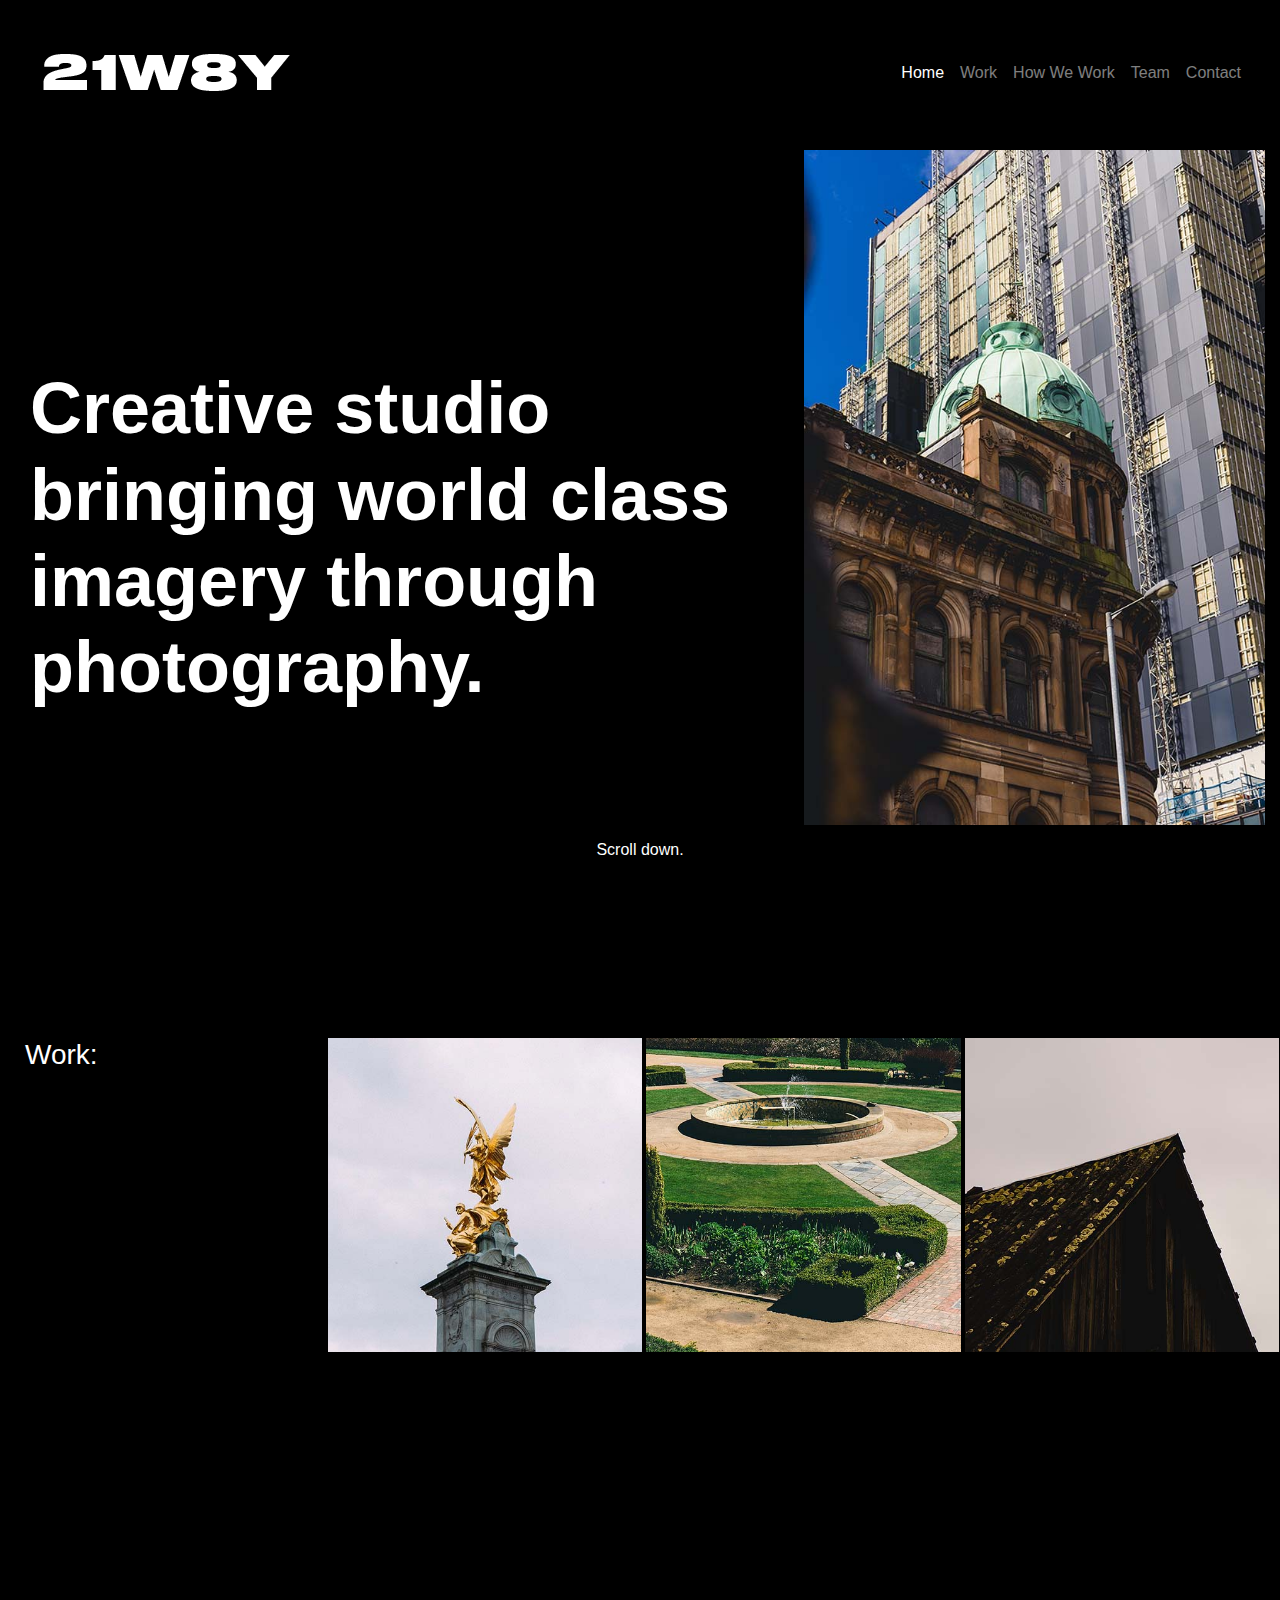
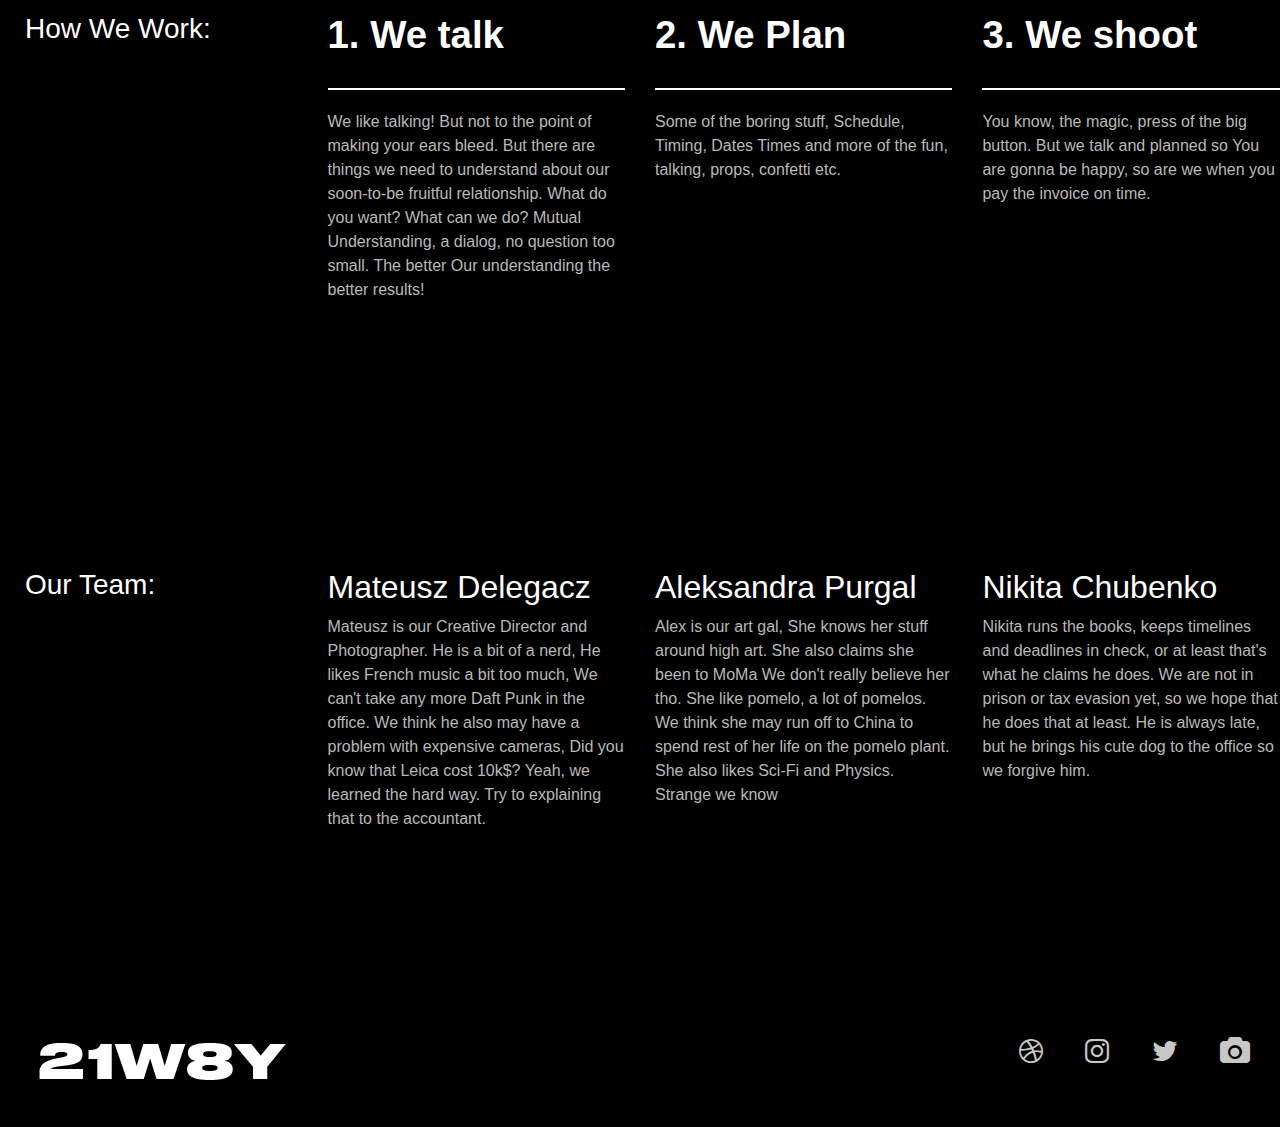
<file: index.html>
<!DOCTYPE html>
<html lang="en">
<head>
  <meta charset="UTF-8">
  <meta name="viewport" content="width=device-width, initial-scale=1.0">
  <meta http-equiv="X-UA-Compatible" content="ie=edge">
  <link rel="shortcut icon" type="image/png" href="assets/favicon.png" />
  <link rel="stylesheet" href="https://stackpath.bootstrapcdn.com/bootstrap/4.3.1/css/bootstrap.min.css">
  <link rel="stylesheet" href="https://stackpath.bootstrapcdn.com/font-awesome/4.7.0/css/font-awesome.min.css">
  <link rel="stylesheet" href="./css/lightboxgallery-min.css">
  <link rel="stylesheet" href="./css/styles.css">
  <script src="https://code.jquery.com/jquery-3.3.1.slim.min.js"
    integrity="sha384-q8i/X+965DzO0rT7abK41JStQIAqVgRVzpbzo5smXKp4YfRvH+8abtTE1Pi6jizo"
    crossorigin="anonymous"></script>
  <script src="https://ajax.googleapis.com/ajax/libs/jquery/1.12.4/jquery.min.js"></script>
  <script src="./js/lightboxgallery-min.js"></script>
  <title>21W8Y - Creative Photography Agency</title>
</head>
<body>
  <header class="container">
    <nav class="navbar navbar-expand-md navbar-dark ">
      <a class="navbar-brand logo" href="index.html">
        <img src="assets/logo.png" alt="21W8Y" />
      </a>
      <button class="navbar-toggler" type="button" data-toggle="collapse" data-target="#main-menu"
        aria-controls="main-menu" aria-expanded="false" aria-label="Toggle navigation">
        <span class="navbar-toggler-icon"></span>
      </button>
      <div class="collapse navbar-collapse" id="main-menu">
        <ul class="navbar-nav ml-auto">
          <li class="nav-item active">
            <a class="nav-link" href="index.html">Home <span class="sr-only">(current)</span></a>
          </li>
          <li class="nav-item">
            <a class="nav-link" href="#work">Work</a>
          </li>
          <li class="nav-item">
            <a class="nav-link" href="#how-we-work">How We Work</a>
          </li>
          <li class="nav-item">
            <a class="nav-link" href="#team">Team</a>
          </li>
          <li class="nav-item">
            <a class="nav-link" href="contact.html">Contact</a>
          </li>
        </ul>
      </div>
    </nav>
  </header>
  <section class="container-fluid hero-section" id="home">
    <div class="container">
      <div class="row hero">
        <div class="d-none d-sm-none d-md-flex col-md-12 hero-backround">
          <img src="assets/mateusz-delegacz-672424-2-unsplash.jpg" class="img-fluid hero-image"
            alt="mateusz-delegacz-672424-unsplash">
        </div>
        <div class="col-sm-12 col-lg-8 hero-text">
          <h1>Creative studio bringing world class imagery through photography.</h1>
        </div>
      </div>
      <div class="row">
        <div class="d-none d-sm-none d-md-block col-md-12 scroll-request">
          <p>Scroll down.</p>
        </div>
      </div>
    </div>
  </section>
  <section class="container" id="work">
    <div class="row">
      <div class="col-xs-12 col-md-3">
        <h3 class="section-heading">Work:</h3>
      </div>
      <div class="col-xs-12 col-md-9">
        <div class="lightboxgallery-gallery clearfix">
          <a class="lightboxgallery-gallery-item " target="_blank" href="./assets/mateusz-delegacz-417770-unsplash.jpg"
            data-title="London" data-alt="Rahul Anil" data-desc="">
            <div class="gallery-item">
              <img src="./assets/thumb-mateusz-delegacz-417770-unsplash.jpg" title="London" alt="London">
              <div class="lightboxgallery-gallery-item-content">
                <span class="lightboxgallery-gallery-item-title">London</span>
              </div>
            </div>
          </a>
          <a class="lightboxgallery-gallery-item " target="_blank" href="./assets/mateusz-delegacz-672425-unsplash.jpg"
            data-title="Belfast" data-alt="Rahul Anil" data-desc="">
            <div class="gallery-item">
              <img src="./assets/thumb-mateusz-delegacz-672425-unsplash.jpg" title="Belfast" alt="Belfast">
              <div class="lightboxgallery-gallery-item-content">
                <span class="lightboxgallery-gallery-item-title">Belfast</span>
              </div>
            </div>
          </a>
          <a class="lightboxgallery-gallery-item " target="_blank" href="./assets/mateusz-delegacz-386786-unsplash.jpg"
            data-title="Poland" data-alt="Rahul Anil" data-desc="">
            <div class="gallery-item">
              <img src="./assets/thumb-mateusz-delegacz-386786-unsplash.jpg" title="Poland" alt="Poland">
              <div class="lightboxgallery-gallery-item-content">
                <span class="lightboxgallery-gallery-item-title">Poland</span>
              </div>
            </div>
          </a>
        </div>
      </div>
    </div>
  </section>
  <section class="container" id="how-we-work">
    <div class="row">
      <div class="col-xs-12 col-md-3">
        <h3 class="section-heading">How We Work:</h3>
      </div>
      <div class="col-xs-12 col-md-9">
        <div class="row">
          <div class="step-element col-11 col-md-4">
            <h1 class="step-number">1. We talk</h1>
            <p class="step-text">
              We like talking! But not to the point of making your ears bleed. But there are things we need to
              understand about our soon-to-be fruitful relationship. What do you want? What can we do? Mutual
              Understanding, a dialog, no question too small. The better Our understanding the better results!
            </p>
          </div>
          <div class="step-element col-11 col-md-4">
            <h1 class="step-number">2. We Plan</h1>
            <p class="step-text">
              Some of the boring stuff, Schedule, Timing, Dates Times and more of the fun, talking, props, confetti etc.
            </p>
          </div>
          <div class="step-element col-11 col-md-4">
            <h1 class="step-number">3. We shoot</h1>
            <p class="step-text">
              You know, the magic, press of the big button. But we talk and planned so You are gonna be happy, so are we
              when you pay the invoice on time.</p>
          </div>
        </div>
      </div>
    </div>
  </section>
  <section class="container" id="team">
    <div class="row team-wrap">
      <div class="col-xs-12 col-md-3">
        <h3 class="section-heading">Our Team:</h3>
      </div>
      <div class="col-xs-12 col-md-3">
        <h2>Mateusz Delegacz</h2>
        <p>Mateusz is our Creative Director and Photographer. He is a bit of a nerd, He likes French music a bit too much, We can't take any more Daft Punk in the office. We think he also may have a problem with expensive cameras, Did you know that Leica cost 10k$? Yeah, we learned the hard way. Try to explaining that to the accountant.</div>
      <div class="col-xs-12 col-md-3">
        <h2>Aleksandra Purgal</h2>
        <p>Alex is our art gal, She knows her stuff around high art. She also claims she been to MoMa We don't really believe her tho. She like pomelo, a lot of pomelos. We think she may run off to China to spend rest of her life on the pomelo plant. She also likes Sci-Fi and Physics. Strange we know</div>
      <div class="col-xs-12 col-md-3">
        <h2>Nikita Chubenko</h2>
        <p>Nikita runs the books, keeps timelines and deadlines in check, or at least that's what he claims he does. We are not in prison or tax evasion yet, so we hope that he does that at least. He is always late, but he brings his cute dog to the office so we forgive him. </p>
      </div>
    </div>
  </section>
  <div class="container-fluid backTopwrap">
    <a id="back-to-top" href="#" class="btn btn-lg back-to-top" role="button" title="Click to return on the top page"
      data-toggle="tooltip" data-placement="left"><span class="">Back to top</span></a>
  </div>
  <footer class="container">
    <div class="row">
      <div class="d-none d-md-flex col-md-4">
        <a href="index.html" class="logo">
          <img src="assets/logo.png" alt="21W8Y" />
        </a>
      </div>
      <div class="col-xs-12 col-md-8 footer-socials">
        <ul class="list-inline">
          <li class="list-inline-item">
            <a href="https://dribbble.com/iled" target="_blank"><i class="fa fa-dribbble"></i></a>
          </li>
          <li class="list-inline-item">
            <a href="https://www.instagram.com/deli_/" target="_blank"><i class="fa fa-instagram"></i></a>
          </li>
          <li class="list-inline-item">
            <a href="https://twitter.com/delegacz" target="_blank"><i class="fa fa-twitter"></i></a>
          </li>
          <li class="list-inline-item">
            <a href="https://unsplash.com/@21w8y" target="_blank"><i class="fa fa-camera"></i></a>
          </li>
        </ul>
      </div>
    </div>
  </footer>
  <script src="https://cdnjs.cloudflare.com/ajax/libs/popper.js/1.14.7/umd/popper.min.js"
    integrity="sha384-UO2eT0CpHqdSJQ6hJty5KVphtPhzWj9WO1clHTMGa3JDZwrnQq4sF86dIHNDz0W1"
    crossorigin="anonymous"></script>
  <script src="https://stackpath.bootstrapcdn.com/bootstrap/4.3.1/js/bootstrap.min.js"
    integrity="sha384-JjSmVgyd0p3pXB1rRibZUAYoIIy6OrQ6VrjIEaFf/nJGzIxFDsf4x0xIM+B07jRM"
    crossorigin="anonymous"></script>
  <script>
    jQuery(function ($) {
      $(document).on('click', '.lightboxgallery-gallery-item', function (event) {
        event.preventDefault();
        $(this).lightboxgallery({
          showCounter: true,
          showTitle: true,
          showDescription: true
        });
      });
    });
  </script>
  <script>
    $(document).on('click', '.navbar a[href^="#"]', function (event) {
      event.preventDefault();

      $('html, body').animate({
        scrollTop: $($.attr(this, 'href')).offset().top
      }, 500);
    });
  </script>
  <script>
    $(document).ready(function () {
      $(window).scroll(function () {
        if ($(this).scrollTop() > 450) {
          $('#back-to-top').fadeIn();
        } else {
          $('#back-to-top').fadeOut();
        }
      });
      $('#back-to-top').click(function () {
        $('body,html').animate({
          scrollTop: 0
        }, 800);
        return false;
      });
    });
  </script>
</body>
</html>
</file>
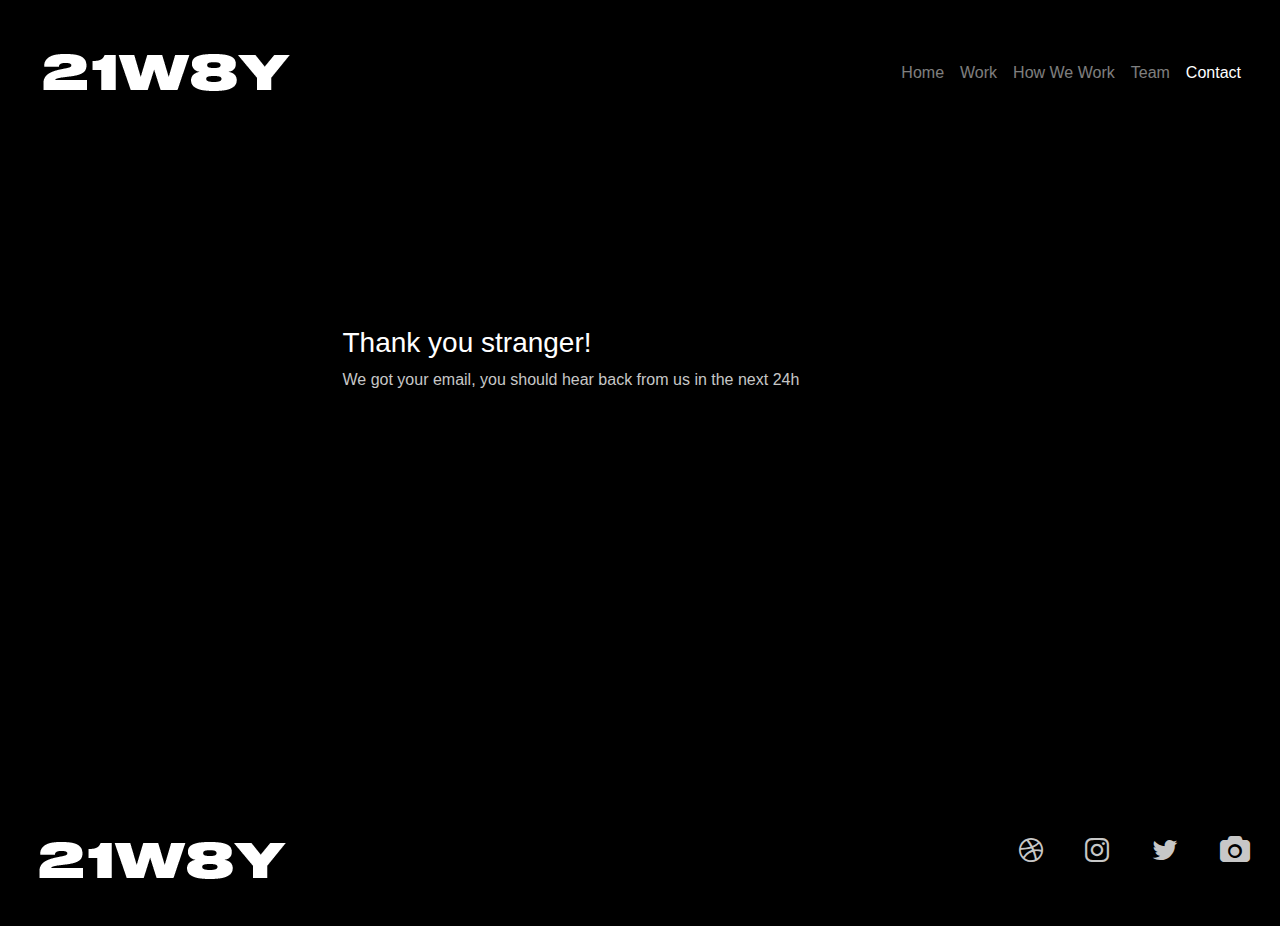
<file: contact-sucess.html>
<!DOCTYPE html>
<html lang="en">
<head>
    <meta charset="UTF-8">
    <meta name="viewport" content="width=device-width, initial-scale=1.0">
    <meta http-equiv="X-UA-Compatible" content="ie=edge">
    <link rel="shortcut icon" type="image/png" href="assets/favicon.png" />
    <link rel="stylesheet" href="https://stackpath.bootstrapcdn.com/bootstrap/4.3.1/css/bootstrap.min.css">
    <link rel="stylesheet" href="https://stackpath.bootstrapcdn.com/font-awesome/4.7.0/css/font-awesome.min.css">
    <link rel="stylesheet" href="./css/styles.css">
    <script src="https://code.jquery.com/jquery-3.3.1.slim.min.js"
        integrity="sha384-q8i/X+965DzO0rT7abK41JStQIAqVgRVzpbzo5smXKp4YfRvH+8abtTE1Pi6jizo"
        crossorigin="anonymous"></script>
    <script src="https://ajax.googleapis.com/ajax/libs/jquery/1.12.4/jquery.min.js"></script>
    <title>21W8Y - Creative Photography Agency</title>
</head>
<body>
    <header class="container">
        <nav class="navbar navbar-expand-md navbar-dark container-fluid">
            <a class="navbar-brand logo" href="#">
                <img src="assets/logo.png" alt="21W8Y" />
            </a>
            <button class="navbar-toggler" type="button" data-toggle="collapse" data-target="#main-menu"
                aria-controls="main-menu" aria-expanded="false" aria-label="Toggle navigation">
                <span class="navbar-toggler-icon"></span>
            </button>
            <div class="collapse navbar-collapse" id="main-menu">
                <ul class="navbar-nav ml-auto">
                        <li class="nav-item">
                                <a class="nav-link" href="index.html">Home <span class="sr-only">(current)</span></a>
                            </li>
                            <li class="nav-item">
                                <a class="nav-link" href="index.html#work">Work</a>
                            </li>
                            <li class="nav-item">
                                <a class="nav-link" href="index.html#how-we-work">How We Work</a>
                            </li>
                            <li class="nav-item">
                                <a class="nav-link" href="index.html#team">Team</a>
                            </li>
                            <li class="nav-item active">
                                <a class="nav-link" href="contact.html">Contact</a>
                            </li>
                </ul>
            </div>
        </nav>
    </header>
    <section class="container" id="contact">
            <div class="row">
                    <div class="empspace d-none d-sm-none d-md-flex col-md-3">
                        
                    </div>
                    <div class="col-xs-12 col-sm-12 col-md-9">
                        <div class="contact-content contact-content-sucess">
                        <h3>Thank you stranger!</h3>
                        <p>We got your email, you should hear back from us in the next 24h</p>
                        </div>
                </div>  
    </section>
    <footer class="container">
        <div class="row">
            <div class="d-none d-md-flex col-md-4">
                <a href="index.html" class="logo">
                    <img src="assets/logo.png" alt="21W8Y" />
                </a>
            </div>
            <div class="col-xs-12 col-md-8 footer-socials">
                <ul class="list-inline">
                    <li class="list-inline-item">
                        <a href="https://dribbble.com/iled" target="_blank"><i class="fa fa-dribbble"></i></a>
                    </li>
                    <li class="list-inline-item">
                        <a href="https://www.instagram.com/deli_/" target="_blank"><i class="fa fa-instagram"></i></a>
                    </li>
                    <li class="list-inline-item">
                        <a href="https://twitter.com/delegacz" target="_blank"><i class="fa fa-twitter"></i></a>
                    </li>
                    <li class="list-inline-item">
                        <a href="https://unsplash.com/@21w8y" target="_blank"><i class="fa fa-camera"></i></a>
                    </li>
                </ul>
            </div>
        </div>
    </footer>
    <script src="https://cdnjs.cloudflare.com/ajax/libs/popper.js/1.14.7/umd/popper.min.js"
        integrity="sha384-UO2eT0CpHqdSJQ6hJty5KVphtPhzWj9WO1clHTMGa3JDZwrnQq4sF86dIHNDz0W1"
        crossorigin="anonymous"></script>
    <script src="https://stackpath.bootstrapcdn.com/bootstrap/4.3.1/js/bootstrap.min.js"
        integrity="sha384-JjSmVgyd0p3pXB1rRibZUAYoIIy6OrQ6VrjIEaFf/nJGzIxFDsf4x0xIM+B07jRM"
        crossorigin="anonymous"></script>
    <script type="text/javascript">
        jQuery(function ($) {
            $(document).on('click', '.lightboxgallery-gallery-item', function (event) {
                event.preventDefault();
                $(this).lightboxgallery({
                    showCounter: true,
                    showTitle: true,
                    showDescription: true
                });
            });
        });
    </script>
    <script>
        $(document).on('click', 'a[href^="#"]', function (event) {
            event.preventDefault();

            $('html, body').animate({
                scrollTop: $($.attr(this, 'href')).offset().top
            }, 500);
        });
    </script>
    <script>
        $(document).ready(function () {
            $(window).scroll(function () {
                if ($(this).scrollTop() > 50) {
                    $('#back-to-top').fadeIn();
                } else {
                    $('#back-to-top').fadeOut();
                }
            });
            // scroll body to 0px on click
            $('#back-to-top').click(function () {
                $('#back-to-top').tooltip('hide');
                $('body,html').animate({
                    scrollTop: 0
                }, 800);
                return false;
            });
            $('#back-to-top').tooltip('show');
        });
    </script>
</body>
</html>
</file>
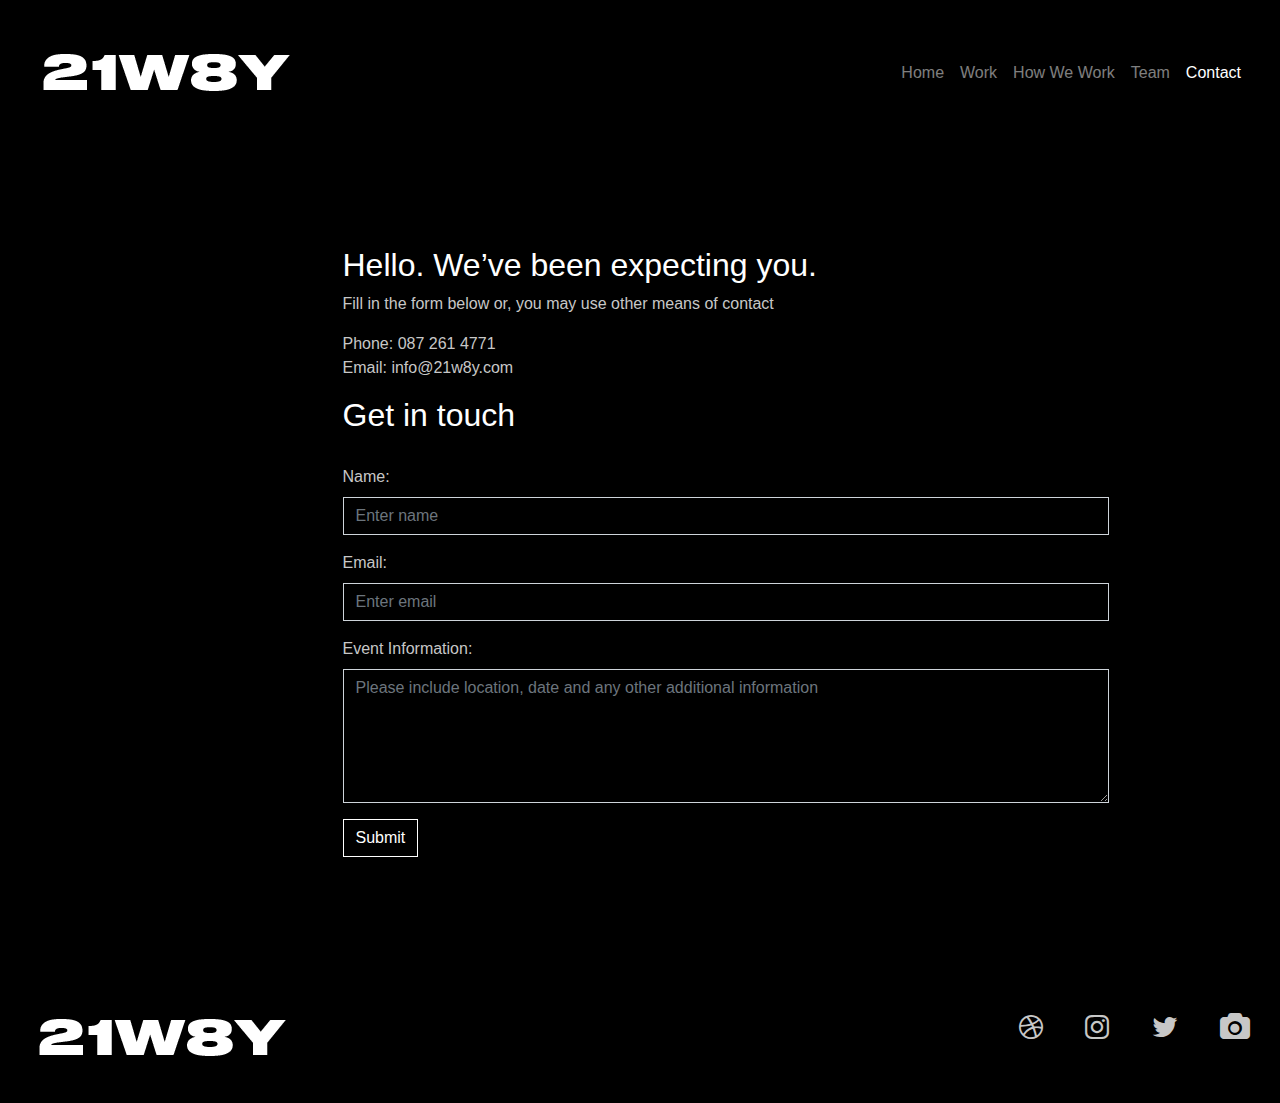
<file: contact.html>
<!DOCTYPE html>
<html lang="en">
<head>
    <meta charset="UTF-8">
    <meta name="viewport" content="width=device-width, initial-scale=1.0">
    <meta http-equiv="X-UA-Compatible" content="ie=edge">
    <link rel="shortcut icon" type="image/png" href="assets/favicon.png" />
    <link rel="stylesheet" href="https://stackpath.bootstrapcdn.com/bootstrap/4.3.1/css/bootstrap.min.css">
    <link rel="stylesheet" href="https://stackpath.bootstrapcdn.com/font-awesome/4.7.0/css/font-awesome.min.css">
    <link rel="stylesheet" href="./css/styles.css">
    <script src="https://code.jquery.com/jquery-3.3.1.slim.min.js"
        integrity="sha384-q8i/X+965DzO0rT7abK41JStQIAqVgRVzpbzo5smXKp4YfRvH+8abtTE1Pi6jizo"
        crossorigin="anonymous"></script>
    <script src="https://ajax.googleapis.com/ajax/libs/jquery/1.12.4/jquery.min.js"></script>
    <title>21W8Y - Creative Photography Agency</title>
</head>
<body>
    <header class="container">
        <nav class="navbar navbar-expand-md navbar-dark container-fluid">
            <a class="navbar-brand logo" href="#">
                <img src="assets/logo.png" alt="21W8Y" />
            </a>
            <button class="navbar-toggler" type="button" data-toggle="collapse" data-target="#main-menu"
                aria-controls="main-menu" aria-expanded="false" aria-label="Toggle navigation">
                <span class="navbar-toggler-icon"></span>
            </button>
            <div class="collapse navbar-collapse" id="main-menu">
                <ul class="navbar-nav ml-auto">
                    <li class="nav-item">
                        <a class="nav-link" href="index.html">Home <span class="sr-only">(current)</span></a>
                    </li>
                    <li class="nav-item">
                        <a class="nav-link" href="index.html#work">Work</a>
                    </li>
                    <li class="nav-item">
                        <a class="nav-link" href="index.html#how-we-work">How We Work</a>
                    </li>
                    <li class="nav-item">
                        <a class="nav-link" href="index.html#team">Team</a>
                    </li>
                    <li class="nav-item active">
                        <a class="nav-link" href="contact.html">Contact</a>
                    </li>
                </ul>
            </div>
        </nav>
    </header>
    <section class="container" id="contact">
            <div class="row">
                    <div class="empspace d-none d-sm-none d-md-flex col-md-3">
                        
                    </div>
                    <div class="col-xs-12 col-sm-12 col-md-9">
                        <div class="contact-content">
                        <h2>Hello. We’ve been expecting you.</h2>
                        <p>Fill in the form below or, you may use other means of contact</p>
                        <p>Phone: 087 261 4771 <br>
                        Email: info@21w8y.com</p>
                        </div>
                        <div class="contact-form">
                        <h2>Get in touch</h2>
                        <form class="form-horizontal" action="contact-sucess.html">
                            <div class="form-group">
                                <label class="control-label col-sm-2" for="email">Name:</label>
                                <div class="col-sm-10">
                                    <input type="name" class="form-control" id="name" placeholder="Enter name" name="name" required>
                                </div>
                            </div>
                            <div class="form-group">
                                <label class="control-label col-sm-2" for="email">Email:</label>
                                <div class="col-sm-10">
                                    <input type="email" class="form-control" id="email" placeholder="Enter email" name="email" required placeholder="Please enter valid email address">
                                </div>
                            </div>
                            <div class="form-group">
                                <label class="control-label col-sm-2" for="additional">Event Information:</label>
                                <div class="col-sm-10">
                                    <textarea class="form-control" rows="5" id="additional-info" placeholder="Please include location, date and any other additional information" name="additional-info" required></textarea>
                                </div>
                            </div>
                            <div class="form-group">
                                <div class="col-sm-offset-2 col-sm-10">
                                    <button type="submit" class="btn btn-primary btn-contact">Submit</button>
                                </div>
                            </div>
                        </form>
                    </div>
                </div>
    </section>
    <footer class="container">
        <div class="row">
            <div class="d-none d-md-flex col-md-4">
                <a href="index.html" class="logo">
                    <img src="assets/logo.png" alt="21W8Y" />
                </a>
            </div>
            <div class="col-xs-12 col-md-8 footer-socials">
                <ul class="list-inline">
                    <li class="list-inline-item">
                        <a href="https://dribbble.com/iled" target="_blank"><i class="fa fa-dribbble"></i></a>
                    </li>
                    <li class="list-inline-item">
                        <a href="https://www.instagram.com/deli_/" target="_blank"><i class="fa fa-instagram"></i></a>
                    </li>
                    <li class="list-inline-item">
                        <a href="https://twitter.com/delegacz" target="_blank"><i class="fa fa-twitter"></i></a>
                    </li>
                    <li class="list-inline-item">
                        <a href="https://unsplash.com/@21w8y" target="_blank"><i class="fa fa-camera"></i></a>
                    </li>
                </ul>
            </div>
        </div>
    </footer>
    <script src="https://cdnjs.cloudflare.com/ajax/libs/popper.js/1.14.7/umd/popper.min.js"
        integrity="sha384-UO2eT0CpHqdSJQ6hJty5KVphtPhzWj9WO1clHTMGa3JDZwrnQq4sF86dIHNDz0W1"
        crossorigin="anonymous"></script>
    <script src="https://stackpath.bootstrapcdn.com/bootstrap/4.3.1/js/bootstrap.min.js"
        integrity="sha384-JjSmVgyd0p3pXB1rRibZUAYoIIy6OrQ6VrjIEaFf/nJGzIxFDsf4x0xIM+B07jRM"
        crossorigin="anonymous"></script>
    <script type="text/javascript">
        jQuery(function ($) {
            $(document).on('click', '.lightboxgallery-gallery-item', function (event) {
                event.preventDefault();
                $(this).lightboxgallery({
                    showCounter: true,
                    showTitle: true,
                    showDescription: true
                });
            });
        });
    </script>
    <script>
        $(document).on('click', 'a[href^="#"]', function (event) {
            event.preventDefault();

            $('html, body').animate({
                scrollTop: $($.attr(this, 'href')).offset().top
            }, 500);
        });
    </script>
    <script>
        $(document).ready(function () {
            $(window).scroll(function () {
                if ($(this).scrollTop() > 50) {
                    $('#back-to-top').fadeIn();
                } else {
                    $('#back-to-top').fadeOut();
                }
            });
            // scroll body to 0px on click
            $('#back-to-top').click(function () {
                $('#back-to-top').tooltip('hide');
                $('body,html').animate({
                    scrollTop: 0
                }, 800);
                return false;
            });

            $('#back-to-top').tooltip('show');

        });
    </script>
</body>
</html>
</file>
<file: css/styles.css>
@import url('https://rsms.me/inter/inter.css');
html { font-family: 'Inter', sans-serif; }
@supports (font-variation-settings: normal) {
  html { font-family: 'Inter var', sans-serif; }
}   
body {
    background: #000;
}
h1,h2,h3,h4,h5,h6,p {
    color: #fff;
    font-family: 'Inter',sans-serif;
}
h1 {
    font-weight: 600;
}
h2 {
    font-weight: 500;
}
h3 {
    font-weight: 400;
}
h4 {
    font-weight: 300;
}
p,a {
    font-weight: 300;
}
.section-heading {
    margin-bottom: 50px;
}
/*--------------------------------------------Header*/
.navbar {
    /*position: absolute;*/
    left: 0;
    top: 0;
    z-index: 1;
}
.logo {
    margin-right: 150px;
    padding: 40px 10px 40px 10px;
    margin: 0 auto;
}
.navbar-dark .navbar-toggler {
    margin: 0 auto;
    border: none;
    color: #fff;
}
.navbar-dark .navbar-nav .nav-link {
    text-align: center;
}
/*---------------------------------------------------Hero-Section*/
.hero-section {
    background-color: #000;
}
.hero {
    position: relative;
    height: 88vh;
    display: flex; 
}
.hero h1 {
    font-size: 24px;
    color: #fff;
    text-shadow: 3px 3px 12px #000;
    margin-top: 60px;
}
.d-md-flex.col-md-4.hero-backround /* floating image on hero background */ { 
    position: absolute;
    top:0;
    right:0;
    color: #fff;
}
.hero-backround img {
    position: absolute;
    top:2%;
    right: 0;
    height: 75vh;
}
.scroll-request {
    color: #fff;
    width: 100%;
    text-align: center;
    margin-top: -100px;
}
.hero-image  {
    transition: all 1.7s ease-in-out;
}
.hero-image:hover {
    transform: scale(0.95);  
}
/*---------------------------------------------------Work*/
#work {
    margin-bottom: 50px;
}
#how-we-work h1{
    font-size: 2.4em;
}
/*---------------------------------------------------Gallery*/
.gallery-item {
    position: relative;
    display: inline-block;
    text-align: center;
    width: 100%;
    margin-bottom: 10px;
    z-index: 0;
}
.gallery-item img {
    width: 100%;
}
.lightboxgallery-gallery-item > div:after {
  content: " ";
  position: absolute;
  bottom: 0;
  left: 0;
  right: 0;
  top: 0;
  z-index: 1;
  background: -moz-linear-gradient(top, rgba(0,0,0,0) 0%, rgba(0,0,0,.3) 100%);
  background: -webkit-linear-gradient(top, rgba(0,0,0,0) 0%,rgba(0,0,0,.3) 100%);
  background: linear-gradient(to bottom, rgba(0,0,0,0) 0%,rgba(0,0,0,.3) 100%);
  opacity: 0;
  -webkit-transition: opacity 400ms;
  transition: opacity 400ms;
}
.lightboxgallery-gallery-item:hover > div:after {
  opacity: 1;
}
.gallery-item .lightboxgallery-gallery-item-content {
  position: absolute;
  bottom: 0;
  left: 0;
  right: 0;
  padding: 10px;
  z-index: 2;
  opacity: 0;
  -webkit-transition: opacity 400ms;
  transition: opacity 400ms;
}
.lightboxgallery-gallery-item:hover .lightboxgallery-gallery-item-content {
  opacity: 1;
}

.lightboxgallery-gallery-item-title {
  display: inline-block;
  color: #fff;
  margin: 0;
  padding: 0;
  font-size: 13px;
  line-height: 1.2;
  font-weight: bold;
  letter-spacing: 1px;
}
/*---------------------------------------------------How we Work*/
.step-text {
    margin-top: 30px;
    border-top: solid 2px #fff;
    padding-top: 20px;
    color: #b9b9b9;
}
/*---------------------------------------------------Team*/
.team-wrap {
    padding-top: 50px;
    padding-bottom: 50px;
    height: auto;
}
.team-wrap p {
    color: #b9b9b9;
}
/*---------------------------------------------------Footer*/
footer {
    background-color: #000;
}
.footer-socials {
    margin-top: 40px;
    text-align: center;
}
.footer-socials i{
    padding: 0px 15px 0px 15px;
    font-size: 28px;
    color: #c7c7c7;
    transition: all 0.5s ease-in-out;
}
.footer-socials i:hover {
    color:#fff;
}
footer .logo {
    margin-left: 12px;
}
/*---------------------------------------------------Back to top*/
.backTopwrap {
    position: absolute;
    z-index: 99;
}
.back-to-top {
    width: 100%;
    cursor: pointer;
    position: fixed;
    bottom: 60px;
    right: 0px;
    display:none;
    background-color: #363636;
    color: rgb(209, 209, 209);
    border-radius: 0;
}
/*---------------------------------------------------Contact */
#contact {
    padding: 100px 0 100px 0;
    margin-left: 15px;
}
#contact label {
    color: #c7c7c7;
}
#contact input, #contact textarea {
    border-radius: 0;
    background-color: #000;
}
.contact-content p {
    color: #c7c7c7;
}
.form-control {
    color: #c7c7c7;
}
.form-control:focus {
    color: #c7c7c7;
}
.contact-form h2 {
    margin-bottom: 30px;
}
.btn-contact {
    border: 1px solid #fff;
    background: #000;
    border-radius: 0;
}
.contact-content-sucess {
    padding: 80px 0 80px 0;
    height: 50vh;
}
.form-group {
    padding-right: 15px;
}
.form-group .col-sm-10, .form-group .col-sm-2 {
    padding-left: 0 !important;
}
/*---------------------------------------------------Media Queries */
@media (min-width: 768px) {
    .hero {
        align-content: unset; 
    }
    .hero h1 {
        font-size: 48px;
        margin-top: 0;
    }
    .footer-socials {
        text-align: right;
    }
    .back-to-top {
        width: 100px;
        cursor: pointer;
        position: fixed;
        right: 5px;
        bottom: 120px;
        display:none;
        background-color: #363636;
        color: rgb(209, 209, 209);
        border-radius: 0;
        font-size: 12px;
    }
    .section-heading {
        padding-left: 25px;
    }
}
@media (min-width: 992px) {
    .hero h1 {
        font-size: 52px;
    }
}
@media (min-width: 1199px) {
    .gallery-item {
        width: 100%;
    }
}
@media (min-width: 1200px) {
    .hero h1 {
        font-size: 72px;
    }
    .container {
        max-width: 1600px;
    }
    .gallery-item {
        width: 33%;
    }
    #work, #team, #how-we-work {
        padding: 100px 0 100px 0;
    }
}
</file>
<file: css/lightboxgallery-min.css>
/*!
* Lightbox Gallery v1.0 (https://github.com/kawshar/lightboxgallery)
* Copyright 2017 Kawshar Ahmed
* Licensed GPLv3 https://www.gnu.org/licenses/gpl-3.0.en.html
*/
.clearfix{*zoom:1}.clearfix:before,.clearfix:after{display:table;content:"";line-height:0}.clearfix:after{clear:both}.lightboxgallery-modal-open{overflow:hidden}.lightboxgallery-modal-wrapper{position:fixed;top:0;left:0;right:0;bottom:0;z-index:1033;background:rgba(0,0,0,0.8);overflow:hidden;text-align:center;cursor:zoom-out}.lightboxgallery-modal{position:fixed;top:50%;left:50%;background:#000;z-index:1034;max-width:100%;max-height:100%;box-shadow:0 0 10px rgba(0,0,0,0.2);-webkit-box-shadow:0 0 10px rgba(0,0,0,0.2);-webkit-transform:translate(-50%,-50%);transform:translate(-50%,-50%);cursor:pointer}.lightboxgallery-next,.lightboxgallery-prev{position:fixed;top:0;width:40px;height:100%;opacity:0;-webkit-transition:opacity 300ms;transition:opacity 300ms}.lightboxgallery-next{right:0}.lightboxgallery-prev{left:0}.lightboxgallery-modal-wrapper:hover .lightboxgallery-next,.lightboxgallery-modal-wrapper:hover .lightboxgallery-prev{opacity:1}.lightboxgallery-next > span,.lightboxgallery-prev > span{display:block;position:relative;top:50%;width:16px;height:16px;border-top:5px solid #fff}.lightboxgallery-next > span{left:-3px;border-right:5px solid #fff;transform:rotate(45deg) translateY(-50%);-webkit-transform:rotate(45deg) translateY(-50%)}.lightboxgallery-prev > span{left:22px;border-left:5px solid #fff;transform:rotate(-45deg) translateY(-50%)}.lightboxgallery-close.lightboxgallery-hidden,.lightboxgallery-hidden{display:none}.lightboxgallery-close,.lightboxgallery-close:hover,.lightboxgallery-close:active,.lightboxgallery-close:focus{display:block;font-size:30px;height:36px;width:36px;line-height:36px;color:rgba(255,255,255,.8);font-weight:700;text-align:center;position:absolute;top:-36px;right:-10px;text-decoration:none;outline:none;-webkit-transition:color 300ms;transition:color 300ms}.lightboxgallery-close:hover{color:#fff}.lightboxgallery-modal-close:hover,.lightboxgallery-modal-close:active,.lightboxgallery-modal-close:focus{color:#2384d3}.lightboxgallery-image-wrapper{position:relative}.lightboxgallery-image{width:100%}.lightboxgallery-modal-body{overflow:hidden}.lightboxgallery-image-content{position:absolute;z-index:1;background:rgba(0,0,0,.8);color:#fff;bottom:0;left:0;right:0;font-size:14px;line-height:24px;padding:10px;text-align:left;-webkit-animation:fadeInUp 300ms;animation:fadeInUp 300ms}.lightboxgallery-image-title{font-size:16px;font-weight:700;display:block}.lightboxgallery-gallery-stat{font-weight:700;font-size:13px;color:rgba(255,255,255,0.5);float:right}.lightboxgallery-gallery-loading{position:absolute;top:50%;left:50%;margin-left:-12px;margin-top:-12px;border-radius:50%;width:24px;height:24px;border:.25rem solid rgba(255,255,255,.2);border-top-color:#fff;-webkit-animation:spin 1s infinite linear;animation:spin 1s infinite linear}@-webkit-keyframes spin{0%{-webkit-transform:rotate(0deg);transform:rotate(0deg)}100%{-webkit-transform:rotate(360deg);transform:rotate(360deg)}}@keyframes spin{0%{-webkit-transform:rotate(0deg);transform:rotate(0deg)}100%{-webkit-transform:rotate(360deg);transform:rotate(360deg)}}@-webkit-keyframes pulse{50%{background:#fff}}@keyframes pulse{50%{background:#fff}}@-webkit-keyframes fadeInUp{from{opacity:0;-webkit-transform:translate3d(0,100%,0);transform:translate3d(0,100%,0)}to{opacity:1;-webkit-transform:none;transform:none}}@keyframes fadeInUp{from{opacity:0;-webkit-transform:translate3d(0,100%,0);transform:translate3d(0,100%,0)}to{opacity:1;-webkit-transform:none;transform:none}}
</file>
